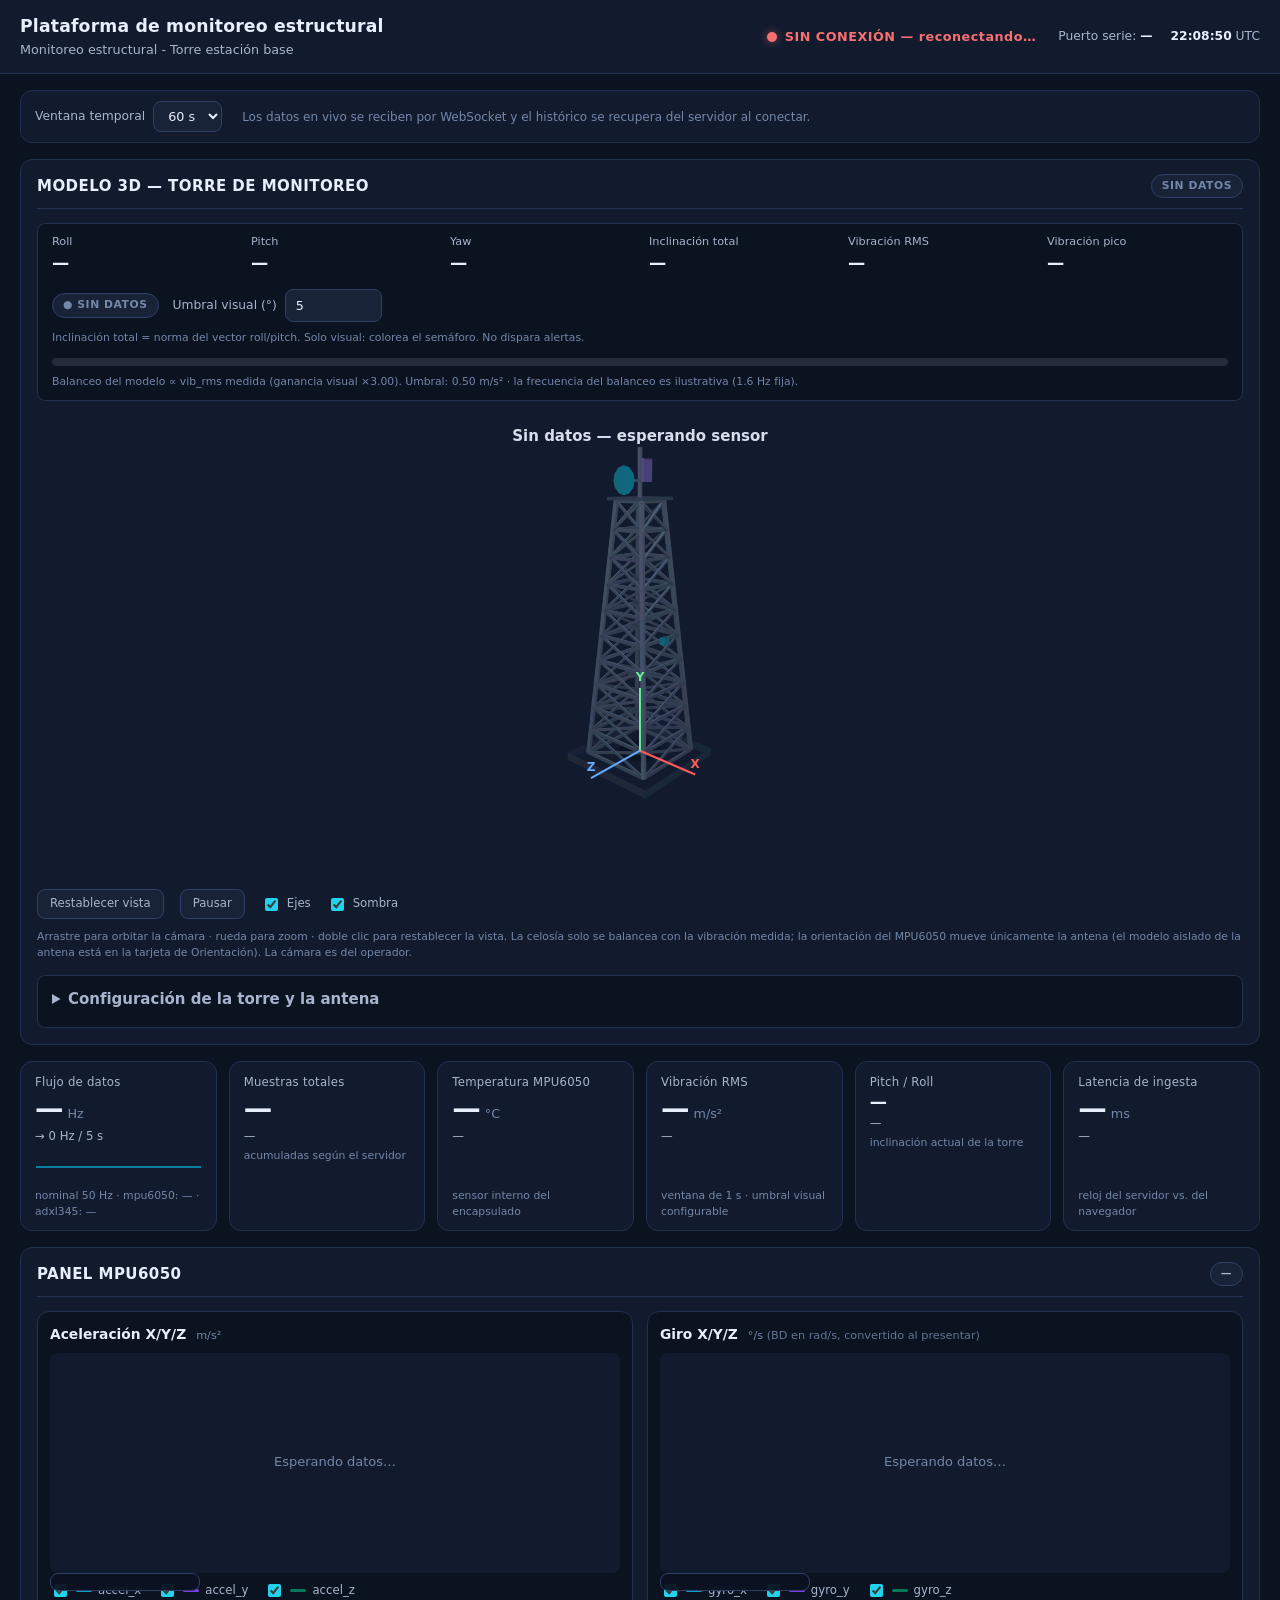
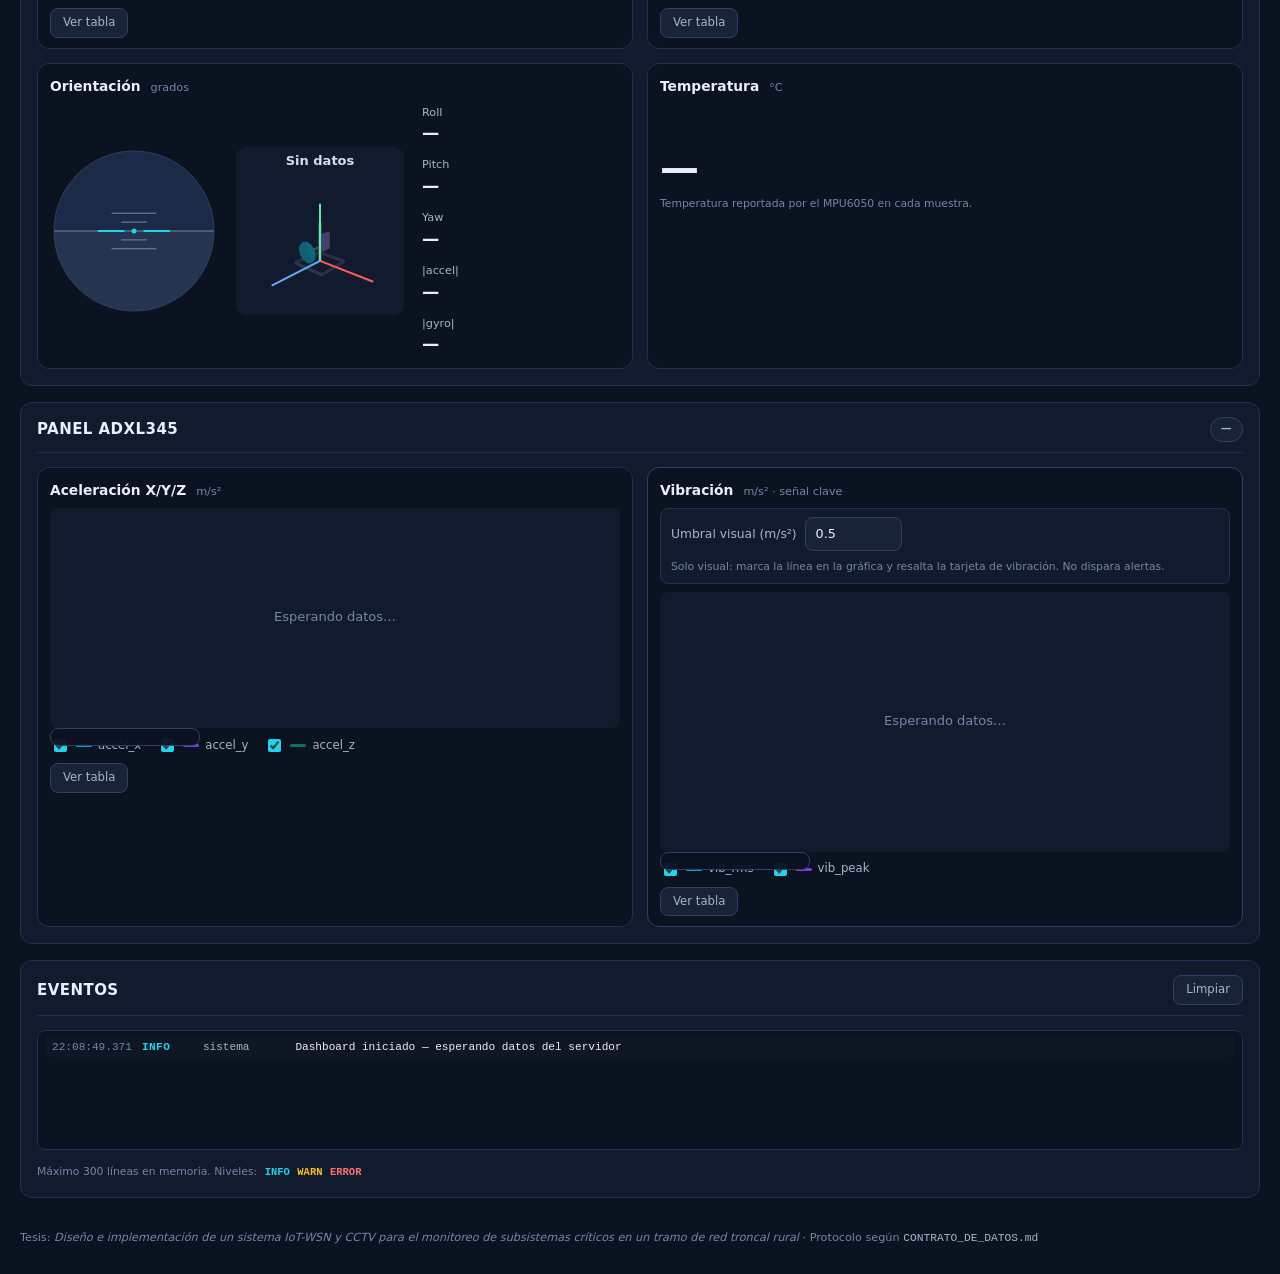
<file: dashboard/web/index.html>
<!DOCTYPE html>
<html lang="es">
<head>
  <meta charset="utf-8">
  <meta name="viewport" content="width=device-width, initial-scale=1">
  <!-- Sin CDN ni fuentes externas: el sistema debe funcionar sin Internet en campo. -->
  <title>Monitoreo estructural — Torre estación base</title>
  <link rel="stylesheet" href="css/dashboard.css">
</head>
<body>
  <!-- ═══════════════════════ encabezado ═══════════════════════ -->
  <header class="topbar">
    <div class="brand">
      <h1>Plataforma de monitoreo estructural</h1>
      <p class="subtitle">Monitoreo estructural - Torre estación base</p>
    </div>
    <div class="topbar-status">
      <div class="conn" role="status" aria-live="polite">
        <span class="conn-dot conn-red" id="conn-dot" aria-hidden="true"></span>
        <span id="conn-text" class="conn-red">SIN CONEXIÓN</span>
      </div>
      <div class="meta">
        <span class="meta-item">Puerto serie: <strong id="serial-port">—</strong></span>
        <span class="meta-item"><strong id="utc-clock">--:--:--</strong> UTC</span>
      </div>
    </div>
  </header>

  <main>
    <!-- ═══════════ fila única de controles (gobierna todas las gráficas) ═══════════ -->
    <div class="toolbar" role="region" aria-label="Controles de visualización">
      <label class="field" for="window-select">
        <span class="field-label">Ventana temporal</span>
        <select id="window-select" aria-label="Ventana temporal de las gráficas">
          <option value="30000">30 s</option>
          <option value="45000">45 s</option>
          <option value="60000" selected>60 s</option>
        </select>
      </label>
      <p class="toolbar-note">Los datos en vivo se reciben por WebSocket y el histórico se recupera del servidor al conectar.</p>
    </div>

    <!-- ═══════════════════ modelo 3D de la torre ═══════════════════ -->
    <!-- Panel protagonista (primera fila destacada): la estructura real que
         la tesis monitorea. La celosía permanece fija y BALANCEA con la
         vibración medida (derived.vib_rms/vib_peak); solo el conjunto antena
         se orienta con derived.roll/pitch/yaw (CONTRATO §5). La orientación
         NUNCA se recalcula en el cliente. -->
    <section class="panel panel-model3d" id="panel-model3d" aria-labelledby="panel-model3d-title">
      <header class="panel-head">
        <h2 id="panel-model3d-title">Modelo 3D — Torre de monitoreo</h2>
        <span class="badge badge-off" id="badge-model3d">sin datos</span>
      </header>

      <!-- Lectura en vivo encima del canvas: orientación (MPU6050) e
           vibración (ADXL345). Los umbrales son SOLO visuales (igual que los
           de las gráficas) y se persisten en localStorage para que sobrevivan
           a un refresco del puesto. -->
      <div class="model3d-hud">
        <dl class="orientation-values">
          <div><dt>Roll</dt><dd id="model3d-roll">—</dd></div>
          <div><dt>Pitch</dt><dd id="model3d-pitch">—</dd></div>
          <div><dt>Yaw</dt><dd id="model3d-yaw">—</dd></div>
          <div><dt>Inclinación total</dt><dd id="model3d-incl">—</dd></div>
          <div><dt>Vibración RMS</dt><dd id="model3d-vib-rms">—</dd></div>
          <div><dt>Vibración pico</dt><dd id="model3d-vib-peak">—</dd></div>
        </dl>
        <div class="model3d-incl-state">
          <span class="badge incl-ok" id="model3d-incl-badge" role="status">● NORMAL</span>
          <label class="field" for="model3d-threshold">
            <span class="field-label">Umbral visual (°)</span>
            <input type="number" id="model3d-threshold" min="0.5" step="0.5" value="5"
                   aria-describedby="model3d-threshold-help">
          </label>
          <p class="help" id="model3d-threshold-help">Inclinación total = norma del vector roll/pitch. Solo visual: colorea el semáforo. No dispara alertas.</p>
        </div>
        <!-- Nivel de vibración frente al umbral visual: misma escala y mismo
             umbral que la gráfica de vibración del panel ADXL345. -->
        <div class="model3d-vib-state">
          <div class="vib-bar" role="img" aria-label="Nivel de vibración RMS frente al umbral visual">
            <div class="vib-bar-fill" id="model3d-vib-bar"></div>
          </div>
          <p class="help">Balanceo del modelo ∝ vib_rms medida (ganancia visual ×<span id="model3d-gain-echo">3.0</span>). Umbral: <span id="model3d-vib-thr">0.50</span> m/s² · la frecuencia del balanceo es ilustrativa (1.6 Hz fija).</p>
        </div>
      </div>

      <div class="model3d-stage">
        <canvas id="model3d-canvas" role="img"
                aria-label="Modelo 3D de la torre de celosía balanceándose con la vibración medida, con la antena orientándose con el MPU6050"></canvas>
      </div>

      <div class="model3d-controls">
        <button type="button" class="btn" id="model3d-reset">Restablecer vista</button>
        <button type="button" class="btn" id="model3d-pause">Pausar</button>
        <label class="legend-item"><input type="checkbox" id="model3d-axes" checked> Ejes</label>
        <label class="legend-item"><input type="checkbox" id="model3d-shadow" checked> Sombra</label>
        <p class="help">Arrastre para orbitar la cámara · rueda para zoom · doble clic para restablecer la vista. La celosía solo se balancea con la vibración medida; la orientación del MPU6050 mueve únicamente la antena (el modelo aislado de la antena está en la tarjeta de Orientación). La cámara es del operador.</p>
      </div>

      <!-- Configuración de la geometría: cada prueba de campo puede
           reproducir la estructura real (altura, antena, posición del sensor)
           sin tocar código. Se persiste en localStorage. -->
      <details class="model3d-config" id="model3d-config">
        <summary>Configuración de la torre y la antena</summary>
        <form class="config-grid" id="model3d-cfg-form" autocomplete="off">
          <label class="field" for="cfg-height">
            <span class="field-label">Altura de la celosía (m)</span>
            <input type="number" id="cfg-height" min="6" max="60" step="0.5" value="20">
          </label>
          <label class="field" for="cfg-base">
            <span class="field-label">Lado de la base (m)</span>
            <input type="number" id="cfg-base" min="2" max="16" step="0.1" value="6">
          </label>
          <label class="field" for="cfg-top">
            <span class="field-label">Lado de la cima (m)</span>
            <input type="number" id="cfg-top" min="0.8" max="12" step="0.1" value="2.4">
          </label>
          <label class="field" for="cfg-segments">
            <span class="field-label">Tramos</span>
            <input type="number" id="cfg-segments" min="3" max="16" step="1" value="10">
          </label>
          <label class="field" for="cfg-mast">
            <span class="field-label">Altura del mástil (m)</span>
            <input type="number" id="cfg-mast" min="0" max="15" step="0.1" value="3.6">
          </label>
          <label class="field" for="cfg-antenna">
            <span class="field-label">Tipo de antena</span>
            <select id="cfg-antenna">
              <option value="panel+disco" selected>Panel + disco</option>
              <option value="panel">Panel</option>
              <option value="disco">Disco de microondas</option>
              <option value="omni">Omnidireccional</option>
              <option value="ninguna">Sin antena</option>
            </select>
          </label>
          <label class="field" for="cfg-panel-w" data-antenna="panel">
            <span class="field-label">Espesor del panel (m)</span>
            <input type="number" id="cfg-panel-w" min="0.08" max="1" step="0.01" value="0.18">
          </label>
          <label class="field" for="cfg-panel-h" data-antenna="panel">
            <span class="field-label">Alto del panel (m)</span>
            <input type="number" id="cfg-panel-h" min="0.3" max="6" step="0.1" value="1.5">
          </label>
          <label class="field" for="cfg-panel-d" data-antenna="panel">
            <span class="field-label">Ancho del panel (m)</span>
            <input type="number" id="cfg-panel-d" min="0.2" max="4" step="0.1" value="0.85">
          </label>
          <label class="field" for="cfg-dish-d" data-antenna="disco">
            <span class="field-label">Diámetro del disco (m)</span>
            <input type="number" id="cfg-dish-d" min="0.4" max="6" step="0.1" value="1.9">
          </label>
          <label class="field" for="cfg-omni-l" data-antenna="omni">
            <span class="field-label">Longitud del omni (m)</span>
            <input type="number" id="cfg-omni-l" min="0.5" max="6" step="0.1" value="1.6">
          </label>
          <label class="field" for="cfg-omni-r" data-antenna="omni">
            <span class="field-label">Radio de discos del omni (m)</span>
            <input type="number" id="cfg-omni-r" min="0.08" max="1" step="0.01" value="0.22">
          </label>
          <label class="field" for="cfg-sensor-pos">
            <span class="field-label">Posición del sensor (% altura)</span>
            <input type="number" id="cfg-sensor-pos" min="5" max="98" step="1" value="50">
          </label>
          <label class="field" for="cfg-sway-gain">
            <span class="field-label">Ganancia visual del balanceo (m por m/s²)</span>
            <input type="number" id="cfg-sway-gain" min="0.05" max="20" step="0.05" value="3">
          </label>
        </form>
        <div class="model3d-controls">
          <button type="button" class="btn" id="model3d-cfg-apply">Aplicar</button>
          <button type="button" class="btn" id="model3d-cfg-reset">Restaurar predeterminados</button>
          <p class="help">Los valores se guardan en este navegador. La ganancia del balanceo amplifica visualmente la vibración medida (exageración habitual en dinámica estructural); el techo del balanceo es el 12 % de la altura. No cambian ningún dato medido.</p>
        </div>
      </details>
    </section>

    <!-- ═══════════════════════ fila de KPI ═══════════════════════ -->
    <section class="kpi-row" aria-label="Indicadores principales">
      <article class="kpi-card">
        <h2 class="kpi-label">Flujo de datos</h2>
        <p class="kpi-value"><span id="kpi-hz">—</span><span class="kpi-unit">Hz</span></p>
        <p class="kpi-trend" id="kpi-hz-trend">—</p>
        <canvas class="kpi-spark" id="spark-hz" aria-hidden="true"></canvas>
        <p class="kpi-sub" id="kpi-hz-sub">nominal 50 Hz</p>
      </article>

      <article class="kpi-card">
        <h2 class="kpi-label">Muestras totales</h2>
        <p class="kpi-value"><span id="kpi-samples">—</span></p>
        <p class="kpi-trend" id="kpi-samples-trend">—</p>
        <p class="kpi-sub">acumuladas según el servidor</p>
      </article>

      <article class="kpi-card">
        <h2 class="kpi-label">Temperatura MPU6050</h2>
        <p class="kpi-value"><span id="kpi-temp">—</span><span class="kpi-unit">°C</span></p>
        <p class="kpi-trend" id="kpi-temp-trend">—</p>
        <canvas class="kpi-spark" id="spark-temp" aria-hidden="true"></canvas>
        <p class="kpi-sub">sensor interno del encapsulado</p>
      </article>

      <article class="kpi-card" id="kpi-vib-card">
        <h2 class="kpi-label">Vibración RMS</h2>
        <p class="kpi-value"><span id="kpi-vib">—</span><span class="kpi-unit">m/s²</span></p>
        <p class="kpi-trend" id="kpi-vib-trend">—</p>
        <canvas class="kpi-spark" id="spark-vib" aria-hidden="true"></canvas>
        <p class="kpi-sub">ventana de 1 s · umbral visual configurable</p>
      </article>

      <article class="kpi-card">
        <h2 class="kpi-label">Pitch / Roll</h2>
        <p class="kpi-value kpi-value-small"><span id="kpi-orient">—</span></p>
        <p class="kpi-trend" id="kpi-orient-trend">—</p>
        <p class="kpi-sub">inclinación actual de la torre</p>
      </article>

      <article class="kpi-card">
        <h2 class="kpi-label">Latencia de ingesta</h2>
        <p class="kpi-value"><span id="kpi-latency">—</span><span class="kpi-unit">ms</span></p>
        <p class="kpi-trend" id="kpi-latency-trend">—</p>
        <canvas class="kpi-spark" id="spark-latency" aria-hidden="true"></canvas>
        <p class="kpi-sub">reloj del servidor vs. del navegador</p>
      </article>
    </section>

    <!-- ═══════════════════════ panel MPU6050 ═══════════════════════ -->
    <section class="panel" id="panel-mpu" aria-labelledby="panel-mpu-title">
      <header class="panel-head">
        <h2 id="panel-mpu-title">Panel MPU6050</h2>
        <span class="badge" id="badge-mpu">—</span>
      </header>

      <div class="panel-grid">
        <figure class="chart-card">
          <figcaption class="chart-title">
            <h3>Aceleración X/Y/Z</h3>
            <span class="unit">m/s²</span>
          </figcaption>
          <div class="chart-wrap">
            <canvas id="chart-mpu-accel"></canvas>
          </div>
          <div class="chart-legend" id="legend-mpu-accel"></div>
          <div class="chart-tools">
            <button type="button" class="btn" data-table="mpu-accel" aria-expanded="false" aria-controls="table-mpu-accel">Ver tabla</button>
          </div>
          <div class="chart-table" id="table-mpu-accel" hidden>
            <table>
              <thead></thead>
              <tbody></tbody>
            </table>
          </div>
        </figure>

        <figure class="chart-card">
          <figcaption class="chart-title">
            <h3>Giro X/Y/Z</h3>
            <span class="unit">°/s <span class="unit-note">(BD en rad/s, convertido al presentar)</span></span>
          </figcaption>
          <div class="chart-wrap">
            <canvas id="chart-mpu-gyro"></canvas>
          </div>
          <div class="chart-legend" id="legend-mpu-gyro"></div>
          <div class="chart-tools">
            <button type="button" class="btn" data-table="mpu-gyro" aria-expanded="false" aria-controls="table-mpu-gyro">Ver tabla</button>
          </div>
          <div class="chart-table" id="table-mpu-gyro" hidden>
            <table>
              <thead></thead>
              <tbody></tbody>
            </table>
          </div>
        </figure>
      </div>

      <div class="panel-grid">
        <figure class="chart-card">
          <figcaption class="chart-title">
            <h3>Orientación</h3>
            <span class="unit">grados</span>
          </figcaption>
          <div class="orientation-body">
            <div class="horizon-wrap">
              <canvas id="horizon" role="img" aria-label="Horizonte artificial con la inclinación actual"></canvas>
            </div>
            <!-- Modelo 3D de la antena: el mismo conjunto que remata la torre
                 (mástil + antena configurada) girando con la orientación
                 medida. Mientras el modelo grande comunica vibración, ESTE
                 comunica hacia dónde apunta la antena (roll/pitch/yaw). -->
            <div class="antenna3d-wrap">
              <canvas id="antenna3d" role="img"
                      aria-label="Modelo 3D de la antena girando con la orientación medida por el MPU6050"></canvas>
            </div>
            <dl class="orientation-values">
              <div><dt>Roll</dt><dd id="val-roll">—</dd></div>
              <div><dt>Pitch</dt><dd id="val-pitch">—</dd></div>
              <div><dt>Yaw</dt><dd id="val-yaw">—</dd></div>
              <div><dt>|accel|</dt><dd id="val-accel-mag">—</dd></div>
              <div><dt>|gyro|</dt><dd id="val-gyro-mag">—</dd></div>
            </dl>
          </div>
        </figure>

        <figure class="chart-card">
          <figcaption class="chart-title">
            <h3>Temperatura</h3>
            <span class="unit">°C</span>
          </figcaption>
          <div class="temp-body">
            <p class="temp-big"><span id="val-temp">—</span></p>
            <p class="kpi-sub">Temperatura reportada por el MPU6050 en cada muestra.</p>
          </div>
        </figure>
      </div>
    </section>

    <!-- ═══════════════════════ panel ADXL345 ═══════════════════════ -->
    <section class="panel" id="panel-adxl" aria-labelledby="panel-adxl-title">
      <header class="panel-head">
        <h2 id="panel-adxl-title">Panel ADXL345</h2>
        <span class="badge" id="badge-adxl">—</span>
      </header>

      <div class="panel-grid">
        <figure class="chart-card">
          <figcaption class="chart-title">
            <h3>Aceleración X/Y/Z</h3>
            <span class="unit">m/s²</span>
          </figcaption>
          <div class="chart-wrap">
            <canvas id="chart-adxl-accel"></canvas>
          </div>
          <div class="chart-legend" id="legend-adxl-accel"></div>
          <div class="chart-tools">
            <button type="button" class="btn" data-table="adxl-accel" aria-expanded="false" aria-controls="table-adxl-accel">Ver tabla</button>
          </div>
          <div class="chart-table" id="table-adxl-accel" hidden>
            <table>
              <thead></thead>
              <tbody></tbody>
            </table>
          </div>
        </figure>

        <!-- Gráfica clave de la tesis: vibración con umbral visual.
             El campo de umbral es configuración de la referencia dibujada,
             no un filtro de datos: por eso vive junto a la serie que gobierna. -->
        <figure class="chart-card chart-card-key">
          <figcaption class="chart-title">
            <h3>Vibración</h3>
            <span class="unit">m/s² · señal clave</span>
          </figcaption>
          <div class="chart-tools chart-tools-threshold">
            <label class="field" for="vib-threshold">
              <span class="field-label">Umbral visual (m/s²)</span>
              <input type="number" id="vib-threshold" min="0" step="0.05" value="0.5"
                     aria-describedby="vib-threshold-help">
            </label>
            <span class="badge badge-alert" id="vib-state" hidden></span>
            <p class="help" id="vib-threshold-help">Solo visual: marca la línea en la gráfica y resalta la tarjeta de vibración. No dispara alertas.</p>
          </div>
          <div class="chart-wrap chart-wrap-tall">
            <canvas id="chart-vib"></canvas>
          </div>
          <div class="chart-legend" id="legend-vib"></div>
          <div class="chart-tools">
            <button type="button" class="btn" data-table="vib" aria-expanded="false" aria-controls="table-vib">Ver tabla</button>
          </div>
          <div class="chart-table" id="table-vib" hidden>
            <table>
              <thead></thead>
              <tbody></tbody>
            </table>
          </div>
        </figure>
      </div>
    </section>

    <!-- ═══════════════════════ panel de eventos ═══════════════════════ -->
    <section class="panel" id="panel-events" aria-labelledby="panel-events-title">
      <header class="panel-head">
        <h2 id="panel-events-title">Eventos</h2>
        <button type="button" class="btn" id="events-clear">Limpiar</button>
      </header>
      <!-- role="log": lectura progresiva de la consola para lectores de pantalla -->
      <div class="events-console" id="events-console" role="log" aria-label="Consola de eventos del sistema"></div>
      <p class="kpi-sub">Máximo 300 líneas en memoria. Niveles: <span class="log-level-demo log-info-demo">INFO</span> <span class="log-level-demo log-warn-demo">WARN</span> <span class="log-level-demo log-error-demo">ERROR</span></p>
    </section>
  </main>

  <footer class="footer">
    <p>Tesis: <em>Diseño e implementación de un sistema IoT-WSN y CCTV para el monitoreo de subsistemas críticos en un tramo de red troncal rural</em> · Protocolo según <code>CONTRATO_DE_DATOS.md</code></p>
  </footer>

  <script src="js/charts.js"></script>
  <script src="js/model3d.js"></script>
  <script src="js/app.js"></script>
</body>
</html>
</file>
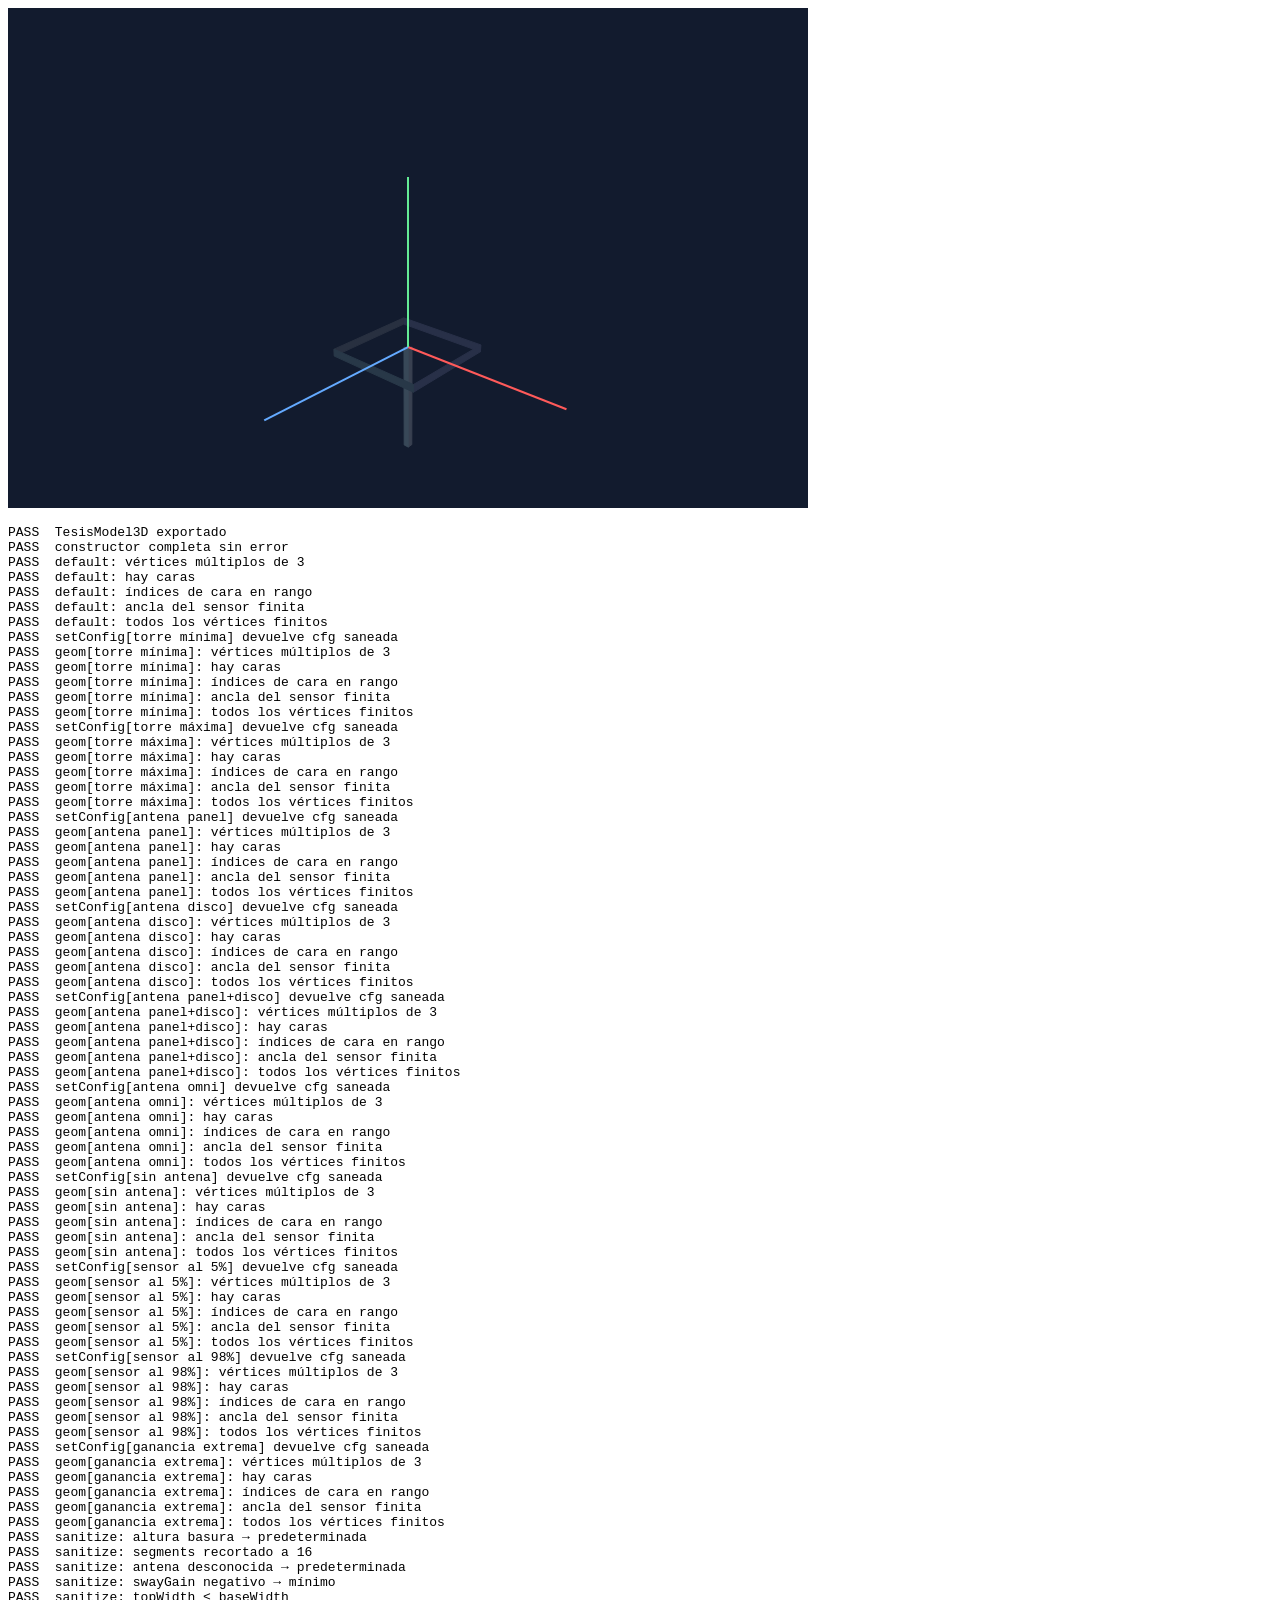
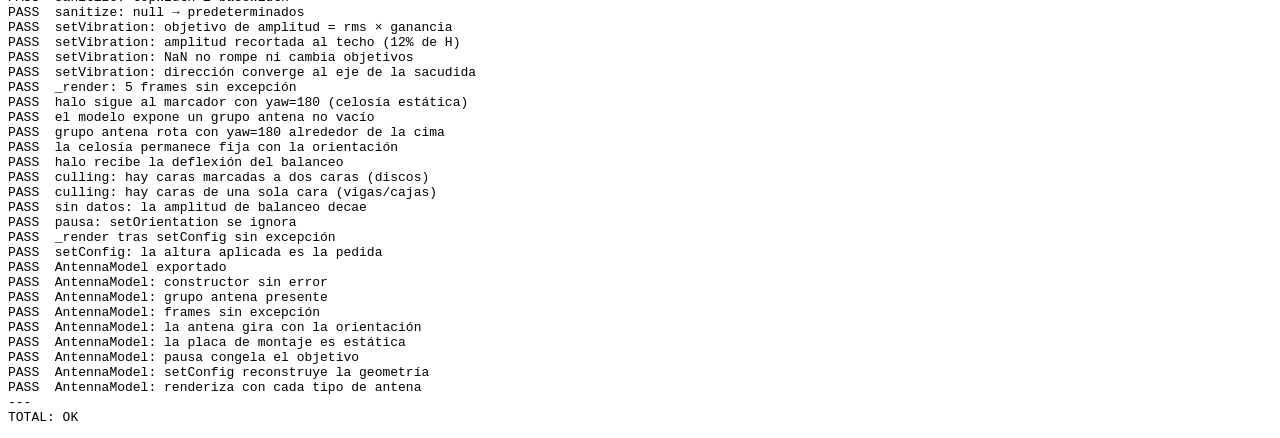
<file: dashboard/tests/smoke_model3d.html>
<!DOCTYPE html>
<!--
  smoke_model3d.html — comprobación automatizada de web/js/model3d.js.

  Ejecuta el motor 3D real (sin mocks de render: canvas 2D de verdad) sobre
  un canvas pequeño y comprueba invariantes de geometría, configuración
  saneada y robustez del bucle de dibujo ante entradas extremas.

  Ejecución (headless, sin servidor):
    "/Applications/Google Chrome.app/Contents/MacOS/Google Chrome" \
      --headless=new --disable-gpu --dump-dom \
      "file://$(pwd)/tests/smoke_model3d.html"
  El resultado se imprime en <pre id="results"> y el título pasa a ser
  SMOKE_PASS o SMOKE_FAIL.
-->
<html lang="es">
<head>
  <meta charset="utf-8">
  <title>SMOKE_RUNNING</title>
</head>
<body>
  <canvas id="c" width="800" height="500"></canvas>
  <pre id="results">…</pre>
  <script src="../web/js/model3d.js"></script>
  <script>
    (function () {
      "use strict";
      const out = [];
      let failures = 0;

      function check(name, cond, detail) {
        if (cond) {
          out.push("PASS  " + name);
        } else {
          failures++;
          out.push("FAIL  " + name + (detail ? " — " + detail : ""));
        }
      }

      // Stub de rAF: el bucle automático se detiene; se llama a _render a mano.
      const raf = window.requestAnimationFrame;
      window.requestAnimationFrame = function () { return 0; };

      try {
        const canvas = document.getElementById("c");
        const M = window.TesisModel3D;
        check("TesisModel3D exportado", !!M && typeof M.TowerModel === "function");

        const model = new M.TowerModel(canvas);
        check("constructor completa sin error", true);

        // ── invariantes de geometría por configuración ──────────────────
        function checkGeometry(tag) {
          const nV = model.nVerts, nF = model.nFaces;
          check(tag + ": vértices múltiplos de 3", model.verts.length % 3 === 0,
            "len=" + model.verts.length);
          check(tag + ": hay caras", nF > 0, "nF=" + nF);
          let ok = true, maxIdx = -1;
          for (const f of model.faces) {
            if (f.iv.length < 3) { ok = false; break; }
            for (const i of f.iv) {
              if (i < 0 || i >= nV) { ok = false; }
              if (i > maxIdx) maxIdx = i;
            }
          }
          check(tag + ": índices de cara en rango", ok, "maxIdx=" + maxIdx + " nV=" + nV);
          const a = model.sensorAnchor;
          check(tag + ": ancla del sensor finita",
            a.every(Number.isFinite));
          // Todos los vértices dentro de un volumen razonable (sin NaN/Inf).
          let finite = true;
          for (let i = 0; i < model.verts.length; i++) {
            if (!Number.isFinite(model.verts[i])) { finite = false; break; }
          }
          check(tag + ": todos los vértices finitos", finite);
        }

        checkGeometry("default");

        // Configuraciones extremas + cada tipo de antena.
        const extremes = [
          { name: "torre mínima", cfg: { height: 6, baseWidth: 2, topWidth: 0.8, segments: 3, mastHeight: 0 } },
          { name: "torre máxima", cfg: { height: 60, baseWidth: 16, topWidth: 12, segments: 16, mastHeight: 15 } },
          { name: "antena panel", cfg: { antenna: "panel", panelW: 1, panelH: 6, panelD: 4 } },
          { name: "antena disco", cfg: { antenna: "disco", dishD: 6 } },
          { name: "antena panel+disco", cfg: { antenna: "panel+disco" } },
          { name: "antena omni", cfg: { antenna: "omni", omniL: 6, omniR: 1 } },
          { name: "sin antena", cfg: { antenna: "ninguna", mastHeight: 0 } },
          { name: "sensor al 5%", cfg: { sensorPos: 0.05 } },
          { name: "sensor al 98%", cfg: { sensorPos: 0.98 } },
          { name: "ganancia extrema", cfg: { swayGain: 20 } },
        ];
        for (const e of extremes) {
          const applied = model.setConfig(e.cfg);
          check("setConfig[" + e.name + "] devuelve cfg saneada", !!applied && Number.isFinite(applied.height));
          checkGeometry("geom[" + e.name + "]");
        }

        // ── sanitizeCfg: entradas basura ─────────────────────────────────
        const junk = M.sanitizeCfg({ height: "enorme", segments: 99, antenna: "platillo", swayGain: -5, topWidth: 999 });
        check("sanitize: altura basura → predeterminada", junk.height === M.DEFAULT_CFG.height, String(junk.height));
        check("sanitize: segments recortado a 16", junk.segments === 16, String(junk.segments));
        check("sanitize: antena desconocida → predeterminada", junk.antenna === M.DEFAULT_CFG.antenna, junk.antenna);
        check("sanitize: swayGain negativo → mínimo", junk.swayGain === 0.05, String(junk.swayGain));
        check("sanitize: topWidth ≤ baseWidth", junk.topWidth <= junk.baseWidth, junk.topWidth + ">" + junk.baseWidth);
        check("sanitize: null → predeterminados", M.sanitizeCfg(null).height === M.DEFAULT_CFG.height);

        // ── vibración: amplitud recortada, dirección, NaN ────────────────
        model.setConfig(Object.assign({}, M.DEFAULT_CFG, { swayGain: 1 }));
        model.setHasData(true);
        model.setVibration(2.0, 3.0, 1.0, 0.0, 9.8);
        const maxSway = M.DEFAULT_CFG.height * 0.12;
        check("setVibration: objetivo de amplitud = rms × ganancia",
          Math.abs(model.vibAmpTarget - 2.0) < 1e-6, String(model.vibAmpTarget));
        model.setVibration(1e6, 1e6, 0, 0, 9.8);
        check("setVibration: amplitud recortada al techo (12% de H)",
          model.vibAmpTarget <= maxSway + 1e-9, String(model.vibAmpTarget));
        model.setVibration(NaN, NaN, NaN, NaN, NaN);
        check("setVibration: NaN no rompe ni cambia objetivos",
          Math.abs(model.vibAmpTarget - maxSway) < 1e-9);
        // Dirección: sacudida en X del módulo → balanceo hacia +X del mundo.
        model._grav = [0, 0, 9.80665]; model._dirRaw = [0, 0];
        for (let i = 0; i < 40; i++) model.setVibration(1, 1, 2.0, 0.0, 9.80665);
        check("setVibration: dirección converge al eje de la sacudida",
          Math.abs(model.swayDir[0]) > 0.9 && Math.abs(model.swayDir[1]) < 0.2,
          "dir=" + model.swayDir.map((v) => v.toFixed(3)).join(","));

        // ── bucle de dibujo: frames reales sobre canvas 2D ───────────────
        model.setVibration(1.5, 2.5, 1.0, 1.0, 9.8);
        model.setOrientation(5, -3, 30);
        let renderOk = true, err = null;
        for (let i = 0; i < 5; i++) {
          try { model._render(performance.now() + i * 16); }
          catch (e) { renderOk = false; err = e; break; }
        }
        check("_render: 5 frames sin excepción", renderOk, err && String(err));

        // ── halo y partición estático/antena ────────────────────────────
        // El ancla del sensor pertenece a la celosía ESTÁTICA: la orientación
        // (que mueve solo la antena) no debe despegar el halo del cubo. Y con
        // balanceo activo el ancla debe recibir la deflexión (y/H)²·swayDisp
        // de los vértices (sobre el eje del balanceo, en el plano horizontal
        // del MUNDO). Objetivo y estado se fijan AL MISMO valor para que el
        // suavizado interno no arrastre ángulos de pruebas anteriores, y se
        // renderiza con el MISMO timestamp del frame anterior: dt = 0 no
        // avanza la fase del balanceo y la comprobación es exacta.
        model.setHasData(true);
        model.vibAmp = 0; model.vibAmpTarget = 0; // sin balanceo
        model._swayPhase = 0;
        model.setVibration(0, 1.0, 0, 0, 9.8); // halo activo
        model.setOrientation(0, 0, 180);
        model.roll = 0; model.pitch = 0; model.yaw = 180;
        model._render(model._lastFrameMs);
        const ancla = model.sensorAnchor, hw = model._haloWorld;
        check("halo sigue al marcador con yaw=180 (celosía estática)",
          Math.abs(hw[0] - ancla[0]) < 1e-3 &&
          Math.abs(hw[1] - ancla[1]) < 1e-3 &&
          Math.abs(hw[2] - ancla[2]) < 1e-3,
          "halo=" + hw.map((v) => v.toFixed(3)).join(",") +
          " ancla=" + ancla.map((v) => v.toFixed(3)).join(","));
        // El grupo antena SÍ rota: con yaw = 180° la rotación del contrato
        // (INVERT_YAW) es diag(-1,-1,1) alrededor del pivote de la cima, de
        // modo que un vértice (px, py, pz) del grupo antena debe aparecer en
        // (-px, 2·pivotY − py, pz).
        const aIdx = model.antennaStart;
        check("el modelo expone un grupo antena no vacío",
          aIdx > 0 && aIdx < model.nVerts, "antennaStart=" + aIdx + " nV=" + model.nVerts);
        const pax = model.verts[aIdx * 3], pay = model.verts[aIdx * 3 + 1], paz = model.verts[aIdx * 3 + 2];
        const wA = model.world, piv = model.pivotY;
        check("grupo antena rota con yaw=180 alrededor de la cima",
          Math.abs(wA[aIdx * 3] + pax) < 1e-3 &&
          Math.abs(wA[aIdx * 3 + 1] - (2 * piv - pay)) < 1e-3 &&
          Math.abs(wA[aIdx * 3 + 2] - paz) < 1e-3,
          "world=" + [wA[aIdx * 3], wA[aIdx * 3 + 1], wA[aIdx * 3 + 2]].map((v) => v.toFixed(3)).join(",") +
          " esperado=" + [-pax, 2 * piv - pay, paz].map((v) => v.toFixed(3)).join(","));
        // Y la celosía NO debe moverse: un vértice del grupo estático queda
        // idéntico bajo cualquier orientación (asentado en el suelo).
        const sIdx = 0;
        const sbx = model.verts[sIdx * 3], sby = model.verts[sIdx * 3 + 1], sbz = model.verts[sIdx * 3 + 2];
        check("la celosía permanece fija con la orientación",
          Math.abs(wA[sIdx * 3] - sbx) < 1e-6 &&
          Math.abs(wA[sIdx * 3 + 1] - sby) < 1e-6 &&
          Math.abs(wA[sIdx * 3 + 2] - sbz) < 1e-6,
          "world=" + [wA[sIdx * 3], wA[sIdx * 3 + 1], wA[sIdx * 3 + 2]].map((v) => v.toFixed(3)).join(","));
        // Y con balanceo activo: el ancla transformada debe recibir también
        // la deflexión (y/H)²·swayDisp de los vértices (sobre el eje del
        // balanceo, en el plano horizontal del MUNDO).
        model.vibAmp = 1; model.vibAmpTarget = 1; // objetivo = valor: sin suavizado
        model._swayPhase = 0.25; // seno(π/2) = 1
        model.swayDir = [1, 0];
        model._render(model._lastFrameMs);
        const t2 = ancla[1] / model.cfg.height;
        const esperadoX = ancla[0] + 1 * t2 * t2;
        const esperadoY = ancla[1];
        check("halo recibe la deflexión del balanceo",
          Math.abs(model._haloWorld[0] - esperadoX) < 1e-3 &&
          Math.abs(model._haloWorld[1] - esperadoY) < 1e-3,
          model._haloWorld.map((v) => v.toFixed(3)).join(",") +
          " ≠ " + [esperadoX, esperadoY].map((v) => v.toFixed(3)).join(","));
        model.vibAmp = 0;

        // ── backface culling: abanicos a dos caras, sólidos a una ───────
        check("culling: hay caras marcadas a dos caras (discos)",
          model.faces.some((f) => f.twoSided === true));
        check("culling: hay caras de una sola cara (vigas/cajas)",
          model.faces.some((f) => !f.twoSided));

        // Sin datos + vibración previa: la amplitud debe tender a cero.
        model.setHasData(false);
        model.vibAmp = 1;
        for (let i = 0; i < 30; i++) model._render(performance.now() + 100 + i * 16);
        check("sin datos: la amplitud de balanceo decae", model.vibAmp < 0.2, String(model.vibAmp));

        // Pausa: el modelo no debe aceptar objetivos nuevos.
        model.setPaused(true);
        const rollBefore = model.targetRoll;
        model.setOrientation(45, 45, 45);
        check("pausa: setOrientation se ignora", model.targetRoll === rollBefore,
          String(model.targetRoll) + " ≠ " + rollBefore);

        // Config tras configurar: buffers reasignados y render sigue vivo.
        model.setPaused(false);
        model.setConfig({ height: 33, antenna: "omni" });
        renderOk = true;
        try { model._render(performance.now() + 1000); } catch (e) { renderOk = false; err = e; }
        check("_render tras setConfig sin excepción", renderOk, err && String(err));
        check("setConfig: la altura aplicada es la pedida", model.cfg.height === 33, String(model.cfg.height));

        // ── modelo de antena aislado (tarjeta de Orientación) ───────────
        check("AntennaModel exportado", typeof M.AntennaModel === "function");
        const ant = new M.AntennaModel(canvas);
        check("AntennaModel: constructor sin error", ant.nVerts > 0, "nV=" + ant.nVerts);
        check("AntennaModel: grupo antena presente",
          ant.antennaStart > 0 && ant.antennaStart < ant.nVerts,
          "antennaStart=" + ant.antennaStart + " nV=" + ant.nVerts);
        ant.setHasData(true);
        ant.setOrientation(0, 0, 180);
        ant.roll = 0; ant.pitch = 0; ant.yaw = 180;
        let antOk = true, antErr = null;
        for (let i = 0; i < 3; i++) {
          try { ant._render(); } catch (e) { antOk = false; antErr = e; break; }
        }
        check("AntennaModel: frames sin excepción", antOk, antErr && String(antErr));
        // Con yaw = 180 (diag(-1,-1,1)) el primer vértice del grupo antena
        // (articulada en el origen) debe quedar en (-x, -y, z) respecto de su
        // posición de modelo, y la placa de montaje no se mueve.
        const ia = ant.antennaStart;
        const lax = ant.verts[ia * 3], lay = ant.verts[ia * 3 + 1], laz = ant.verts[ia * 3 + 2];
        check("AntennaModel: la antena gira con la orientación",
          Math.abs(ant.world[ia * 3] + lax) < 1e-3 &&
          Math.abs(ant.world[ia * 3 + 1] + lay) < 1e-3 &&
          Math.abs(ant.world[ia * 3 + 2] - laz) < 1e-3,
          "world=" + [ant.world[ia * 3], ant.world[ia * 3 + 1], ant.world[ia * 3 + 2]].map((v) => v.toFixed(3)).join(","));
        check("AntennaModel: la placa de montaje es estática",
          Math.abs(ant.world[0] - ant.verts[0]) < 1e-6 &&
          Math.abs(ant.world[1] - ant.verts[1]) < 1e-6 &&
          Math.abs(ant.world[2] - ant.verts[2]) < 1e-6);
        check("AntennaModel: pausa congela el objetivo",
          (ant.setPaused(true), ant.setOrientation(45, 45, 45), ant.targetYaw === 180),
          String(ant.targetYaw));
        ant.setPaused(false);
        ant.setConfig({ antenna: "omni" });
        check("AntennaModel: setConfig reconstruye la geometría",
          ant.nVerts > 0 && ant.antennaStart < ant.nVerts);
        let antCfgOk = true;
        for (const tipo of ["panel", "disco", "panel+disco", "omni", "ninguna"]) {
          try {
            ant.setConfig({ antenna: tipo });
            ant._render();
          } catch (e) { antCfgOk = false; break; }
        }
        check("AntennaModel: renderiza con cada tipo de antena", antCfgOk);
      } catch (e) {
        failures++;
        out.push("FAIL  excepción global — " + (e && e.stack ? e.stack : e));
      }

      window.requestAnimationFrame = raf;
      const pre = document.getElementById("results");
      pre.textContent = out.join("\n") + "\n---\n" +
        (failures === 0 ? "TOTAL: OK" : "TOTAL: " + failures + " fallo(s)");
      document.title = failures === 0 ? "SMOKE_PASS" : "SMOKE_FAIL";
    })();
  </script>
</body>
</html>
</file>
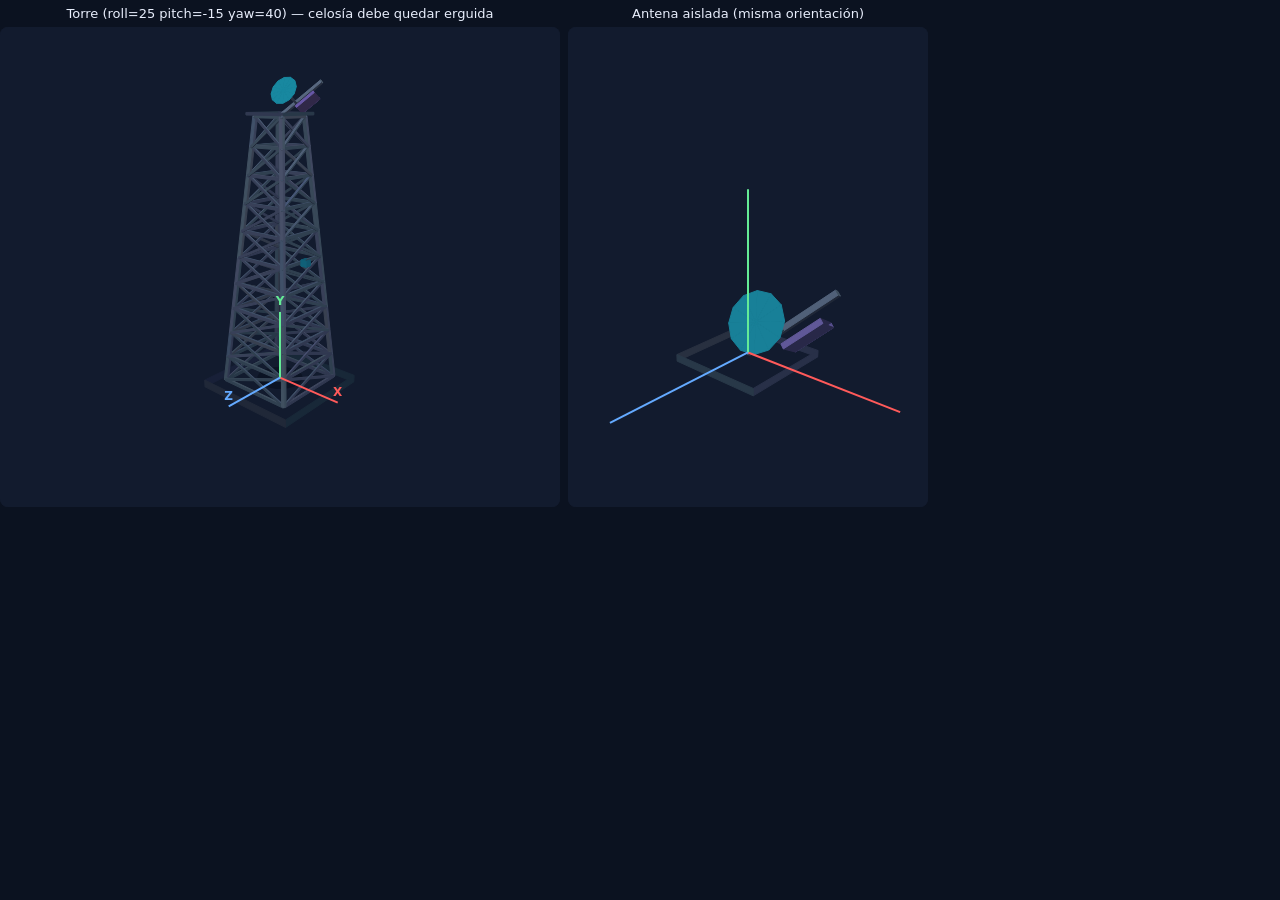
<file: dashboard/tests/visual_check_antenna.html>
<!DOCTYPE html>
<!--
  visual_check_antenna.html — verificación VISUAL de la partición
  estático/antena (lo que las aserciones numéricas no pueden ver).

  Renderiza los DOS modelos con una orientación fija y dramática
  (roll=25°, pitch=-15°, yaw=40°) para que un humano (o una captura)
  compruebe de un vistazo que:
    · la celosía de la torre queda ERGUIDA (solo la antena se orienta);
    · la antena de la torre queda inclinada;
    · el modelo aislado de la tarjeta de Orientación gira igual.

  Captura (headless):
    chrome --headless=new --disable-gpu --window-size=1200,600 \
      --screenshot=/tmp/visual_check.png \
      "file://$(pwd)/tests/visual_check_antenna.html"
-->
<html lang="es">
<head>
  <meta charset="utf-8">
  <title>visual_check_antenna</title>
  <style>
    body { margin: 0; background: #0b1220; color: #e8eefc;
           font: 13px system-ui, sans-serif; display: flex; gap: 8px; }
    figure { margin: 0; }
    figcaption { padding: 6px 4px; text-align: center; }
    canvas { background: #121b2e; border-radius: 8px; }
  </style>
</head>
<body>
  <figure><figcaption>Torre (roll=25 pitch=-15 yaw=40) — celosía debe quedar erguida</figcaption>
    <canvas id="tower" width="560" height="480"></canvas></figure>
  <figure><figcaption>Antena aislada (misma orientación)</figcaption>
    <canvas id="ant" width="360" height="480"></canvas></figure>
  <script src="../web/js/model3d.js"></script>
  <script>
    (function () {
      "use strict";
      const raf = window.requestAnimationFrame;
      window.requestAnimationFrame = function () { return 0; };
      const M = window.TesisModel3D;
      const tower = new M.TowerModel(document.getElementById("tower"));
      const ant = new M.AntennaModel(document.getElementById("ant"));
      // Objetivo y estado al MISMO valor: el suavizado no arrastra y el
      // primer render ya muestra la orientación pedida.
      for (const m of [tower, ant]) {
        m.setHasData(true);
        m.setOrientation(25, -15, 40);
        m.roll = 25; m.pitch = -15; m.yaw = 40;
        m._render(16);
      }
      window.requestAnimationFrame = raf;
      document.title = "VISUAL_CHECK";
    })();
  </script>
</body>
</html>
</file>
<file: dashboard/web/css/dashboard.css>
/*
 * dashboard.css — Tema oscuro tipo centro de control / SCADA moderno.
 *
 * Paleta del brief (acentos de interfaz): fondo #0b1220, superficies #121b2e,
 * cian #22d3ee, violeta #a78bfa, verde #34d399, ámbar #fbbf24, rojo #f87171.
 *
 * Los colores de las SERIES de datos no viven aquí (son propiedad de
 * charts.js/app.js, con la paleta categórica validada). Los acentos de este
 * archivo son chrome de interfaz: bordes, foco, estados de conexión y badges.
 * Los estados (verde/ámbar/rojo) se reservan para estado y nunca para
 * identidad de serie, y siempre acompañados de icono + texto.
 *
 * Todas las tintas de texto superan 4.5:1 sobre las superficies del tema
 * (verificado con el mismo modelo WCAG del validador de paletas).
 */

/* ───────────────────────────── tokens ───────────────────────────── */
:root {
  color-scheme: dark;

  --bg: #0b1220;            /* página */
  --surface: #121b2e;       /* tarjetas / superficie de gráfica */
  --surface-2: #182338;     /* controles elevados */
  --border: #223150;        /* hairline de tarjetas */
  --border-strong: #2e4066;

  --text-primary: #e8eefc;
  --text-secondary: #a7b4cc;
  --text-muted: #7387a8;    /* ejes, notas: 4.7:1 sobre --surface */

  --cyan: #22d3ee;
  --violet: #a78bfa;
  --green: #34d399;
  --amber: #fbbf24;
  --red: #f87171;

  --radius: 12px;
  --radius-sm: 8px;
  --font: system-ui, -apple-system, "Segoe UI", sans-serif;
  --mono: ui-monospace, "SF Mono", "Cascadia Mono", Menlo, monospace;
}

/* ───────────────────────────── base ─────────────────────────────── */
* { box-sizing: border-box; }

html, body {
  margin: 0;
  padding: 0;
  background: var(--bg);
  color: var(--text-primary);
  font-family: var(--font);
  font-size: 15px;
  line-height: 1.5;
}

main {
  max-width: 1560px;
  margin: 0 auto;
  padding: 16px 20px 32px;
  display: flex;
  flex-direction: column;
  gap: 16px;
}

h1, h2, h3 { margin: 0; font-weight: 600; }

p { margin: 0; }

/* Foco visible en todos los controles: accesibilidad con teclado. */
:focus-visible {
  outline: 2px solid var(--cyan);
  outline-offset: 2px;
  border-radius: 4px;
}

/* ───────────────────────────── encabezado ───────────────────────── */
.topbar {
  display: flex;
  flex-wrap: wrap;
  align-items: center;
  justify-content: space-between;
  gap: 12px 24px;
  padding: 14px 20px;
  background: var(--surface);
  border-bottom: 1px solid var(--border);
}

.brand h1 {
  font-size: 1.15rem;
  letter-spacing: 0.01em;
}

.subtitle {
  color: var(--text-secondary);
  font-size: 0.85rem;
}

.topbar-status {
  display: flex;
  flex-wrap: wrap;
  align-items: center;
  gap: 10px 22px;
}

.conn {
  display: inline-flex;
  align-items: center;
  gap: 8px;
  font-size: 0.85rem;
  font-weight: 600;
  letter-spacing: 0.04em;
}

/* El punto nunca comunica solo con color: el texto (y role=status) lo acompaña. */
.conn-dot {
  width: 10px;
  height: 10px;
  border-radius: 50%;
  flex: none;
}

.conn-green { color: var(--green); }
.conn-amber { color: var(--amber); }
.conn-red   { color: var(--red); }
.conn-dot.conn-green { background: var(--green); box-shadow: 0 0 8px rgba(52, 211, 153, 0.5); }
.conn-dot.conn-amber { background: var(--amber); box-shadow: 0 0 8px rgba(251, 191, 36, 0.5); }
.conn-dot.conn-red   { background: var(--red);   box-shadow: 0 0 8px rgba(248, 113, 113, 0.5); }

.meta {
  display: flex;
  flex-wrap: wrap;
  gap: 8px 18px;
  font-size: 0.82rem;
  color: var(--text-secondary);
}

.meta-item strong {
  color: var(--text-primary);
  font-weight: 600;
  font-variant-numeric: tabular-nums; /* cifras que se alinean en columna */
}

/* ─────────────────────────── barra de filtros ───────────────────── */
/* Una sola fila por encima de todo lo que gobierna: todas las gráficas
   comparten la misma ventana temporal y las cifras siempre coinciden. */
.toolbar {
  display: flex;
  flex-wrap: wrap;
  align-items: center;
  gap: 12px 20px;
  padding: 10px 14px;
  background: var(--surface);
  border: 1px solid var(--border);
  border-radius: var(--radius);
}

.toolbar-note {
  color: var(--text-muted);
  font-size: 0.8rem;
}

.field {
  display: inline-flex;
  align-items: center;
  gap: 8px;
}

.field-label {
  color: var(--text-secondary);
  font-size: 0.82rem;
  white-space: nowrap;
}

select, input[type="number"] {
  background: var(--surface-2);
  color: var(--text-primary);
  border: 1px solid var(--border-strong);
  border-radius: var(--radius-sm);
  padding: 6px 10px;
  font: inherit;
  font-size: 0.85rem;
}

input[type="number"] {
  width: 6.5rem;
  font-variant-numeric: tabular-nums;
}

/* ─────────────────────────── tarjetas KPI ───────────────────────── */
.kpi-row {
  display: grid;
  /* auto-fit: en 1280 px caben 6 columnas; en pantallas pequeñas colapsan
     a una sola columna sin necesidad de breakpoints frágiles. */
  grid-template-columns: repeat(auto-fit, minmax(190px, 1fr));
  gap: 12px;
}

.kpi-card {
  background: var(--surface);
  border: 1px solid var(--border);
  border-radius: var(--radius);
  padding: 12px 14px 10px;
  display: flex;
  flex-direction: column;
  gap: 2px;
  min-width: 0;
}

.kpi-label {
  font-size: 0.78rem;
  font-weight: 500;
  color: var(--text-secondary);
  letter-spacing: 0.02em;
}

.kpi-value {
  font-size: 1.9rem;
  font-weight: 650;
  line-height: 1.15;
  /* cifras proporcionales a propósito: los números grandes se leen mejor
     sin tabular-nums (la tabla y los ticks sí lo usan) */
}

.kpi-value-small { font-size: 1.15rem; }

.kpi-unit {
  margin-left: 4px;
  font-size: 0.85rem;
  font-weight: 500;
  color: var(--text-muted);
}

.kpi-trend {
  font-size: 0.78rem;
  color: var(--text-secondary);
  font-variant-numeric: tabular-nums;
  min-height: 1.2em;
}

.kpi-sub {
  font-size: 0.72rem;
  color: var(--text-muted);
}

.kpi-spark {
  width: 100%;
  height: 30px;
  margin: 4px 0;
}

/* Estado de alerta del umbral de vibración: color + icono + texto (badge). */
.kpi-card.kpi-alert {
  border-color: var(--red);
  box-shadow: inset 0 0 0 1px rgba(248, 113, 113, 0.35);
}

.kpi-card.kpi-alert .kpi-value { color: var(--red); }

/* ───────────────────────────── paneles ──────────────────────────── */
.panel {
  background: var(--surface);
  border: 1px solid var(--border);
  border-radius: var(--radius);
  padding: 14px 16px 16px;
  display: flex;
  flex-direction: column;
  gap: 14px;
}

.panel-head {
  display: flex;
  align-items: center;
  gap: 12px;
  border-bottom: 1px solid var(--border);
  padding-bottom: 10px;
}

.panel-head h2 {
  font-size: 1rem;
  letter-spacing: 0.03em;
  text-transform: uppercase;
  color: var(--text-primary);
  flex: 1;
}

.panel-grid {
  display: grid;
  grid-template-columns: repeat(auto-fit, minmax(430px, 1fr));
  gap: 14px;
}

.badge {
  font-size: 0.72rem;
  font-weight: 600;
  letter-spacing: 0.05em;
  text-transform: uppercase;
  padding: 3px 10px;
  border-radius: 999px;
  border: 1px solid var(--border-strong);
  color: var(--text-secondary);
  background: var(--surface-2);
  white-space: nowrap;
}

.badge-ok {
  color: var(--green);
  border-color: rgba(52, 211, 153, 0.45);
}

.badge-off {
  color: var(--text-muted);
}

.badge-alert {
  color: var(--red);
  border-color: rgba(248, 113, 113, 0.55);
  background: rgba(248, 113, 113, 0.10);
}

/* ─────────────────────────── tarjetas de gráfica ────────────────── */
.chart-card {
  margin: 0;
  background: var(--bg);
  border: 1px solid var(--border);
  border-radius: var(--radius);
  padding: 12px 12px 10px;
  display: flex;
  flex-direction: column;
  gap: 8px;
  min-width: 0;
}

.chart-card-key {
  border-color: var(--border-strong);
}

.chart-title {
  display: flex;
  align-items: baseline;
  gap: 10px;
}

.chart-title h3 {
  font-size: 0.92rem;
  font-weight: 600;
}

.unit {
  font-size: 0.75rem;
  color: var(--text-muted);
}

.unit-note { color: var(--text-muted); opacity: 0.85; }

.chart-wrap {
  position: relative;   /* ancla del tooltip */
  height: 220px;
}

.chart-wrap-tall { height: 260px; }

.chart-wrap canvas {
  width: 100%;
  height: 100%;
  display: block;
  border-radius: var(--radius-sm);
}

/* Tooltip: una sola capa con todas las series del instante seleccionado. */
.chart-tooltip {
  position: absolute;
  z-index: 5;
  min-width: 150px;
  max-width: 210px;
  background: rgba(11, 18, 32, 0.94);
  border: 1px solid var(--border-strong);
  border-radius: var(--radius-sm);
  padding: 8px 10px;
  font-size: 0.75rem;
  pointer-events: none;
  display: flex;
  flex-direction: column;
  gap: 3px;
}

.tooltip-time {
  color: var(--text-muted);
  font-variant-numeric: tabular-nums;
  margin-bottom: 2px;
}

.tooltip-row {
  display: flex;
  align-items: center;
  gap: 6px;
}

.tooltip-value {
  font-weight: 700;
  color: var(--text-primary);
  font-variant-numeric: tabular-nums;
}

.tooltip-label {
  color: var(--text-secondary);
}

.tooltip-unit {
  color: var(--text-muted);
  margin-top: 2px;
}

/* Leyenda: el texto lleva tinta de texto; la identidad va en el trazo. */
.chart-legend {
  display: flex;
  flex-wrap: wrap;
  gap: 6px 16px;
}

.legend-item {
  display: inline-flex;
  align-items: center;
  gap: 6px;
  font-size: 0.78rem;
  color: var(--text-secondary);
  cursor: pointer;
  user-select: none;
}

.legend-item input { accent-color: var(--cyan); }

.legend-key {
  display: inline-block;
  width: 16px;
  border-top: 3px solid currentColor;
  border-radius: 2px;
}

.chart-tools {
  display: flex;
  flex-wrap: wrap;
  align-items: center;
  gap: 8px 14px;
}

.chart-tools-threshold {
  background: var(--surface);
  border: 1px solid var(--border);
  border-radius: var(--radius-sm);
  padding: 8px 10px;
}

.help {
  font-size: 0.72rem;
  color: var(--text-muted);
  flex-basis: 100%;
}

.btn {
  background: var(--surface-2);
  color: var(--text-secondary);
  border: 1px solid var(--border-strong);
  border-radius: var(--radius-sm);
  padding: 5px 12px;
  font: inherit;
  font-size: 0.78rem;
  cursor: pointer;
}

.btn:hover {
  color: var(--text-primary);
  border-color: var(--cyan);
}

/* Vista de tabla accesible: el gemelo de cada gráfica. */
.chart-table {
  max-height: 260px;
  overflow: auto;
  border: 1px solid var(--border);
  border-radius: var(--radius-sm);
}

.chart-table table {
  width: 100%;
  border-collapse: collapse;
  font-size: 0.75rem;
  font-variant-numeric: tabular-nums;
}

.chart-table th,
.chart-table td {
  text-align: right;
  padding: 4px 10px;
  border-bottom: 1px solid var(--border);
  white-space: nowrap;
}

.chart-table th:first-child,
.chart-table td:first-child {
  text-align: left;
}

.chart-table thead th {
  position: sticky;
  top: 0;
  background: var(--surface-2);
  color: var(--text-secondary);
  font-weight: 600;
}

/* ───────────────────── orientación y temperatura ────────────────── */
.orientation-body {
  display: flex;
  align-items: center;
  gap: 18px;
  flex-wrap: wrap;
}

.horizon-wrap {
  width: 168px;
  height: 168px;
  flex: none;
}

.horizon-wrap canvas {
  width: 100%;
  height: 100%;
  display: block;
}

/* Modelo 3D de la antena junto al horizonte: mismo tamaño para que la fila
   de orientación quede pareja (horizonte + antena + valores). */
.antenna3d-wrap {
  width: 168px;
  height: 168px;
  flex: none;
}

.antenna3d-wrap canvas {
  width: 100%;
  height: 100%;
  display: block;
  border-radius: 10px;
}

.orientation-values {
  margin: 0;
  display: grid;
  grid-template-columns: repeat(auto-fit, minmax(110px, 1fr));
  gap: 10px 18px;
  flex: 1;
}

.orientation-values dt {
  font-size: 0.75rem;
  color: var(--text-secondary);
}

.orientation-values dd {
  margin: 0;
  font-size: 1.15rem;
  font-weight: 650;
  font-variant-numeric: tabular-nums;
}

.temp-body {
  display: flex;
  flex-direction: column;
  gap: 6px;
  justify-content: center;
  min-height: 150px;
}

.temp-big {
  font-size: 2.6rem;
  font-weight: 650;
  line-height: 1.1;
}

/* ───────────────────────── consola de eventos ───────────────────── */
.events-console {
  max-height: 280px;
  min-height: 120px;
  overflow-y: auto;
  background: var(--bg);
  border: 1px solid var(--border);
  border-radius: var(--radius-sm);
  padding: 6px 8px;
  font-family: var(--mono);
  font-size: 0.74rem;
  display: flex;
  flex-direction: column;
  gap: 2px;
}

.log-row {
  display: flex;
  gap: 10px;
  align-items: baseline;
  padding: 2px 6px;
  border-radius: 4px;
}

.log-row:nth-child(odd) { background: rgba(255, 255, 255, 0.02); }

.log-time {
  color: var(--text-muted);
  flex: none;
  font-variant-numeric: tabular-nums;
}

.log-level {
  flex: none;
  width: 3.4rem;
  font-weight: 700;
  letter-spacing: 0.04em;
}

.log-sensor {
  flex: none;
  color: var(--text-secondary);
  min-width: 5.5rem;
}

.log-msg {
  color: var(--text-primary);
  word-break: break-word;
}

.log-info .log-level { color: var(--cyan); }
.log-warn .log-level { color: var(--amber); }
.log-warn .log-msg   { color: var(--amber); }
.log-error .log-level { color: var(--red); }
.log-error .log-msg   { color: var(--red); }

.log-level-demo {
  display: inline-block;
  font-family: var(--mono);
  font-size: 0.7rem;
  font-weight: 700;
  margin-left: 4px;
}
.log-info-demo  { color: var(--cyan); }
.log-warn-demo  { color: var(--amber); }
.log-error-demo { color: var(--red); }

/* ─────────────────────────────── pie ────────────────────────────── */
.footer {
  max-width: 1560px;
  margin: 0 auto;
  padding: 0 20px 28px;
  color: var(--text-muted);
  font-size: 0.75rem;
}

.footer code {
  font-family: var(--mono);
  color: var(--text-secondary);
}

/* ──────────────────────── modelo 3D de la torre ─────────────────── */
/* El panel protagonista: HUD de orientación encima del canvas y controles
   debajo, con el canvas ocupando toda la anchura disponible. */
.model3d-hud {
  display: flex;
  flex-wrap: wrap;
  align-items: center;
  gap: 12px 24px;
  background: var(--bg);
  border: 1px solid var(--border);
  border-radius: var(--radius-sm);
  padding: 10px 14px;
}

.model3d-hud .orientation-values { flex: 1 1 320px; }

.model3d-incl-state {
  display: flex;
  flex-wrap: wrap;
  align-items: center;
  gap: 8px 14px;
}

/* Semáforo de inclinación total: color + icono + texto, nunca solo color. */
.incl-ok    { color: var(--green); border-color: rgba(52, 211, 153, 0.45); }
.incl-warn  { color: var(--amber); border-color: rgba(251, 191, 36, 0.55);
              background: rgba(251, 191, 36, 0.10); }
.incl-alarm { color: var(--red);   border-color: rgba(248, 113, 113, 0.55);
              background: rgba(248, 113, 113, 0.10); }

/* Nivel de vibración frente al umbral: barra + relleno coloreado. El nivel
   se lee también en el ancho; el color es redundante a propósito. */
.model3d-vib-state {
  display: flex;
  flex-wrap: wrap;
  align-items: center;
  gap: 8px 14px;
  flex: 1 1 320px;
}

.model3d-vib-state .help { flex-basis: 100%; margin: 0; }

.vib-bar {
  flex: 1 1 180px;
  height: 8px;
  border-radius: 4px;
  background: rgba(148, 163, 184, 0.18);
  overflow: hidden;
}

.vib-bar-fill {
  height: 100%;
  width: 0;
  border-radius: 4px;
  background: var(--green);
  /* Solo color: animar `width` conllevaría layout continuo a 20 Hz (el ancho
     ya se refresca con cada muestra; la transición no aporta legibilidad). */
  transition: background-color 0.25s ease;
}

.vib-bar-fill.incl-warn  { background: var(--amber); }
.vib-bar-fill.incl-alarm { background: var(--red); }

/* Configuración de la geometría de la torre: formulario plegable. */
.model3d-config {
  border: 1px solid var(--border);
  border-radius: var(--radius-sm);
  padding: 8px 14px 12px;
  background: var(--bg);
}

.model3d-config summary {
  cursor: pointer;
  font-weight: 600;
  color: var(--text-secondary);
  padding: 4px 0;
}

.config-grid {
  display: grid;
  grid-template-columns: repeat(auto-fit, minmax(170px, 1fr));
  gap: 10px 14px;
  margin: 10px 0 12px;
}

.config-grid .field[data-antenna].is-disabled {
  opacity: 0.42;
}

.config-grid .field[data-antenna].is-disabled input {
  pointer-events: none;
}

.model3d-stage {
  position: relative;
  height: 560px;
}

.model3d-stage canvas {
  width: 100%;
  height: 100%;
  display: block;
  border-radius: var(--radius-sm);
  cursor: grab;
  /* El arrastre orbita la cámara: el scroll táctil no debe robar el gesto. */
  touch-action: none;
}

.model3d-stage canvas:active { cursor: grabbing; }

.model3d-controls {
  display: flex;
  flex-wrap: wrap;
  align-items: center;
  gap: 10px 16px;
}

.model3d-controls .help { flex-basis: 100%; }

/* ──────────────────────────── responsivo ────────────────────────── */
/* En 1280 px no debe romperse: los mínimos de columna dejan dos gráficas
   por fila y las KPI se reparten; por debajo de ~700 px todo pasa a una
   columna, como pide el brief. */
@media (max-width: 1280px) {
  .panel-grid { grid-template-columns: repeat(auto-fit, minmax(360px, 1fr)); }
  .kpi-row { grid-template-columns: repeat(auto-fit, minmax(170px, 1fr)); }
  .model3d-stage { height: 460px; }
}

@media (max-width: 700px) {
  main { padding: 12px; }
  .panel-grid,
  .kpi-row { grid-template-columns: 1fr; }
  .topbar { flex-direction: column; align-items: flex-start; }
  .kpi-value { font-size: 1.6rem; }
  .chart-wrap, .chart-wrap-tall { height: 200px; }
  .model3d-stage { height: 380px; }
}

/* Preferencia de movimiento reducido: sin parpadeos ni sombras animadas. */
@media (prefers-reduced-motion: reduce) {
  .conn-dot { box-shadow: none; }
}
</file>
